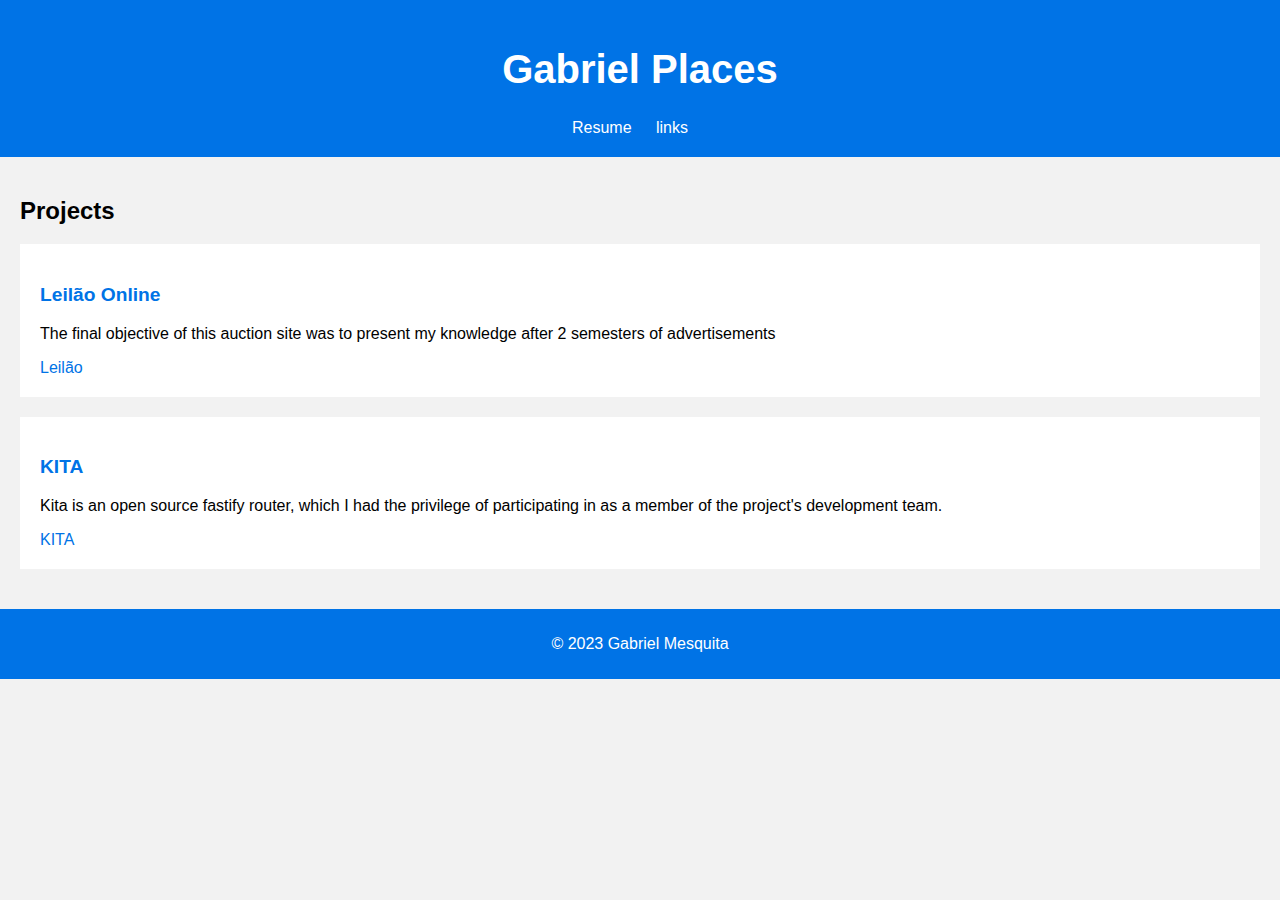
<file: index.html>
<!DOCTYPE html>
<html lang="pt-br">

<link rel="stylesheet" href="stylee.css">


<head>
    <meta charset="UTF-8">
    <meta name="viewport" content="width=device-width, initial-scale=1.0">
    <title>Gabriel Places</title>
    <link rel="stylesheet" href="style.css">
</head>
<body>
    <header>
        <h1>Gabriel Places</h1>
        <nav>
            <ul>
                <li><a href="sobremim.html">Resume</a></li>
                <li><a href="links.html">links</a></li>
            </ul>
        </nav>
    </header>
   

    <section id="Projects">
        <h2>Projects</h2>
        <div class="projeto">
            <h3>Leilão Online</h3>
            <p>The final objective of this auction site was to present my knowledge after 2 semesters of advertisements</p>
            <ul>
                <li><a href="https://github.com/MesquitaViana/Leilao"> Leilão</a></li>
            </ul>
        </div>
        <div class="projeto">
            <h3>KITA</h3>
            <p>Kita is an open source fastify router, which I had the privilege of participating in as a member of the project's development team.</p>
            <ul>
                <li><a href="https://github.com/kitajs">KITA</a></li>
            </ul>
        </div>
      
    </section>

    <footer>
        <p>&copy; 2023 Gabriel Mesquita</p>
    </footer>
</body>
       <!-- <script src="script.js"></> -->
</html>
</file>
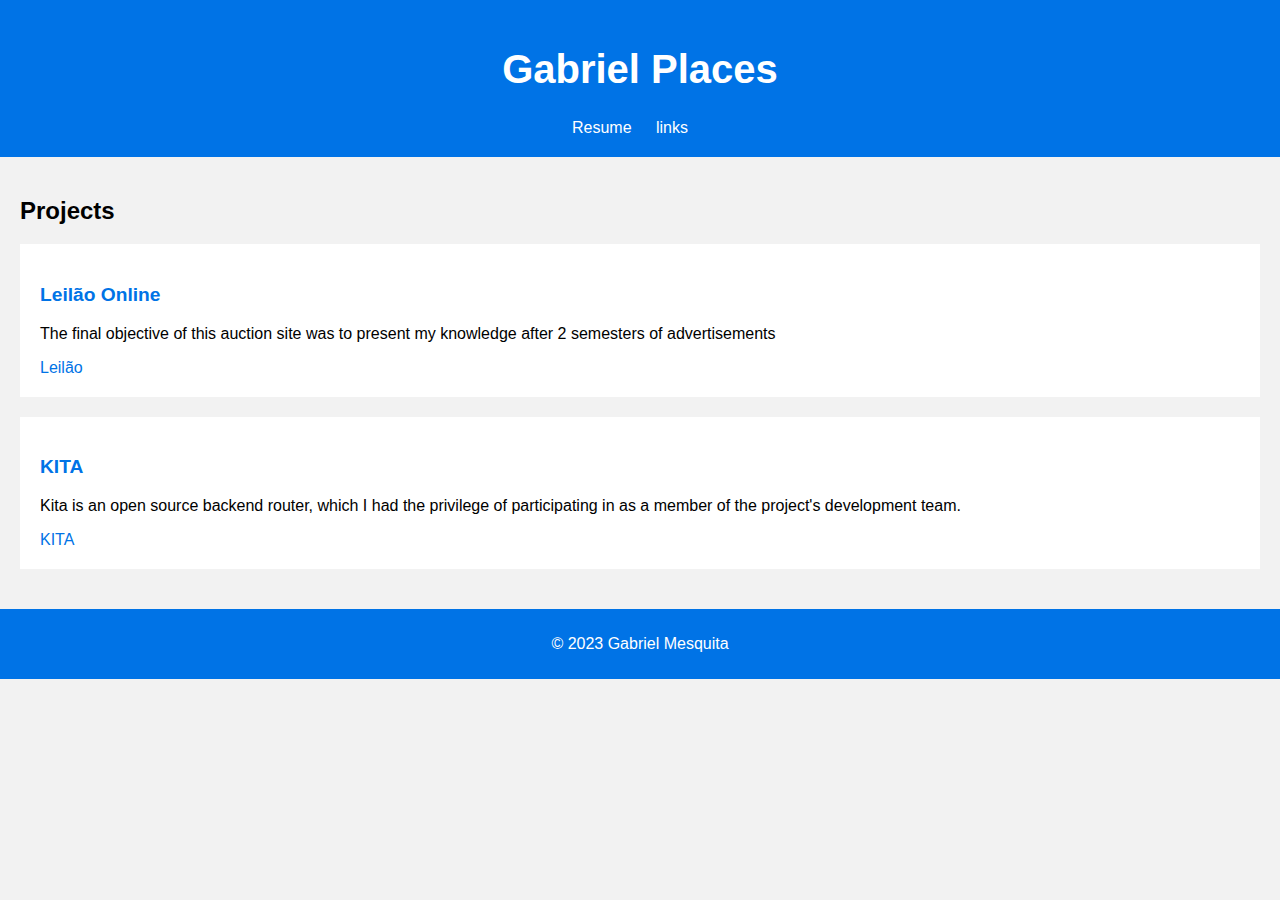
<file: front/index.html>
<!DOCTYPE html>
<html lang="pt-br">

<link rel="stylesheet" href="stylee.css">


<head>
    <meta charset="UTF-8">
    <meta name="viewport" content="width=device-width, initial-scale=1.0">
    <title>Gabriel Places</title>
    <link rel="stylesheet" href="style.css">
</head>
<body>
    <header>
        <h1>Gabriel Places</h1>
        <nav>
            <ul>
                <li><a href="sobremim.html">Resume</a></li>
                <li><a href="links.html">links</a></li>
            </ul>
        </nav>
    </header>
   

    <section id="Projects">
        <h2>Projects</h2>
        <div class="projeto">
            <h3>Leilão Online</h3>
            <p>The final objective of this auction site was to present my knowledge after 2 semesters of advertisements</p>
            <ul>
                <li><a href="https://github.com/MesquitaViana/Leilao"> Leilão</a></li>
            </ul>
        </div>
        <div class="projeto">
            <h3>KITA</h3>
            <p>Kita is an open source backend router, which I had the privilege of participating in as a member of the project's development team.</p>
            <ul>
                <li><a href="https://github.com/kitajs">KITA</a></li>
            </ul>
        </div>
      
    </section>

    <footer>
        <p>&copy; 2023 Gabriel Mesquita</p>
    </footer>
</body>
</html>
</file>
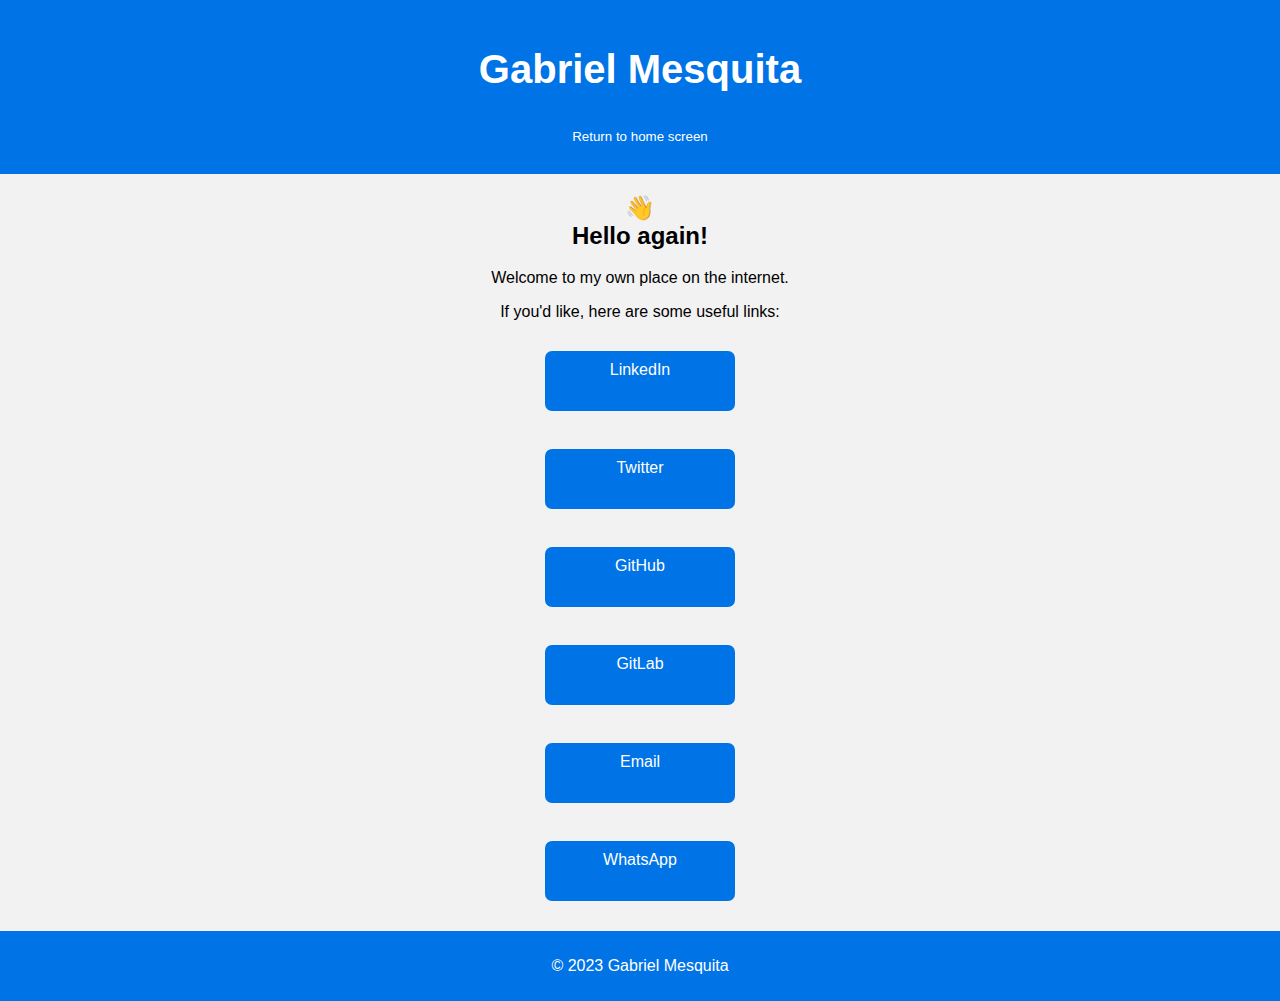
<file: front/links.html>
<!DOCTYPE html>
<html lang="en">
<head>
    <link rel="stylesheet" href="estilos.css">
    <meta charset="UTF-8">
    <meta name="viewport" content="width=device-width, initial-scale=1.0">
    <title>Minha Página de Redes Sociais</title>
    <style>
        body {
            text-align: center;
            font-family: Arial, sans-serif;
        }

        .social-buttons {
            margin: 20px;
        }

        .social-button {
            margin: 10px;
            display: inline-block;
        }
    </style>
</head>
<body>
    <header>
        <h1>Gabriel Mesquita</h1>
        <button id="hiddenButton">Return to home screen</button>

    <script>
        document.addEventListener("DOMContentLoaded", function() {
            // Adicione um evento de clique ao botão
            document.getElementById("hiddenButton").addEventListener("click", function() {
                // Redireciona para index.html (ou outra página desejada)
                window.location.href = "index.html";
            });
        
            // Torna o botão visível
            document.getElementById("hiddenButton").style.display = "block";
        });
    </script>
    </header>
    <h2>👋
        <br>
        Hello again!
    </h2>
    <p>Welcome to my own place on the internet.</p>

    <p>If you'd like, here are some useful links:</p>

    <div class="social-buttons">
        <a href="https://www.linkedin.com/in/gabriel-mesquita-01b742299/" class="social-button" target="_blank">
            LinkedIn
        </a>
<br>
<br>
        <a href="https://twitter.com/eumescas" class="social-button" target="_blank">
            Twitter
        </a>
<br>
<br>
        <a href="https://github.com/MesquitaViana" class="social-button" target="_blank">
            GitHub
        </a>
<br>
<br>
        <a href="https://gitlab.com/" class="social-button" target="_blank">
            GitLab
        </a>
<br>
<br>
        <a href="mailto:MesquiitaaViana@gmail.com" class="social-button" target="_blank">
            Email
        </a>
<br>
<br>
        <a href="https://api.whatsapp.com/send?phone=5511953331959" class="social-button" target="_blank">
            WhatsApp
        </a>
    </div>

    <footer>
        <p>&copy; 2023 Gabriel Mesquita</p>
    </footer>

</body>
</html>
</file>
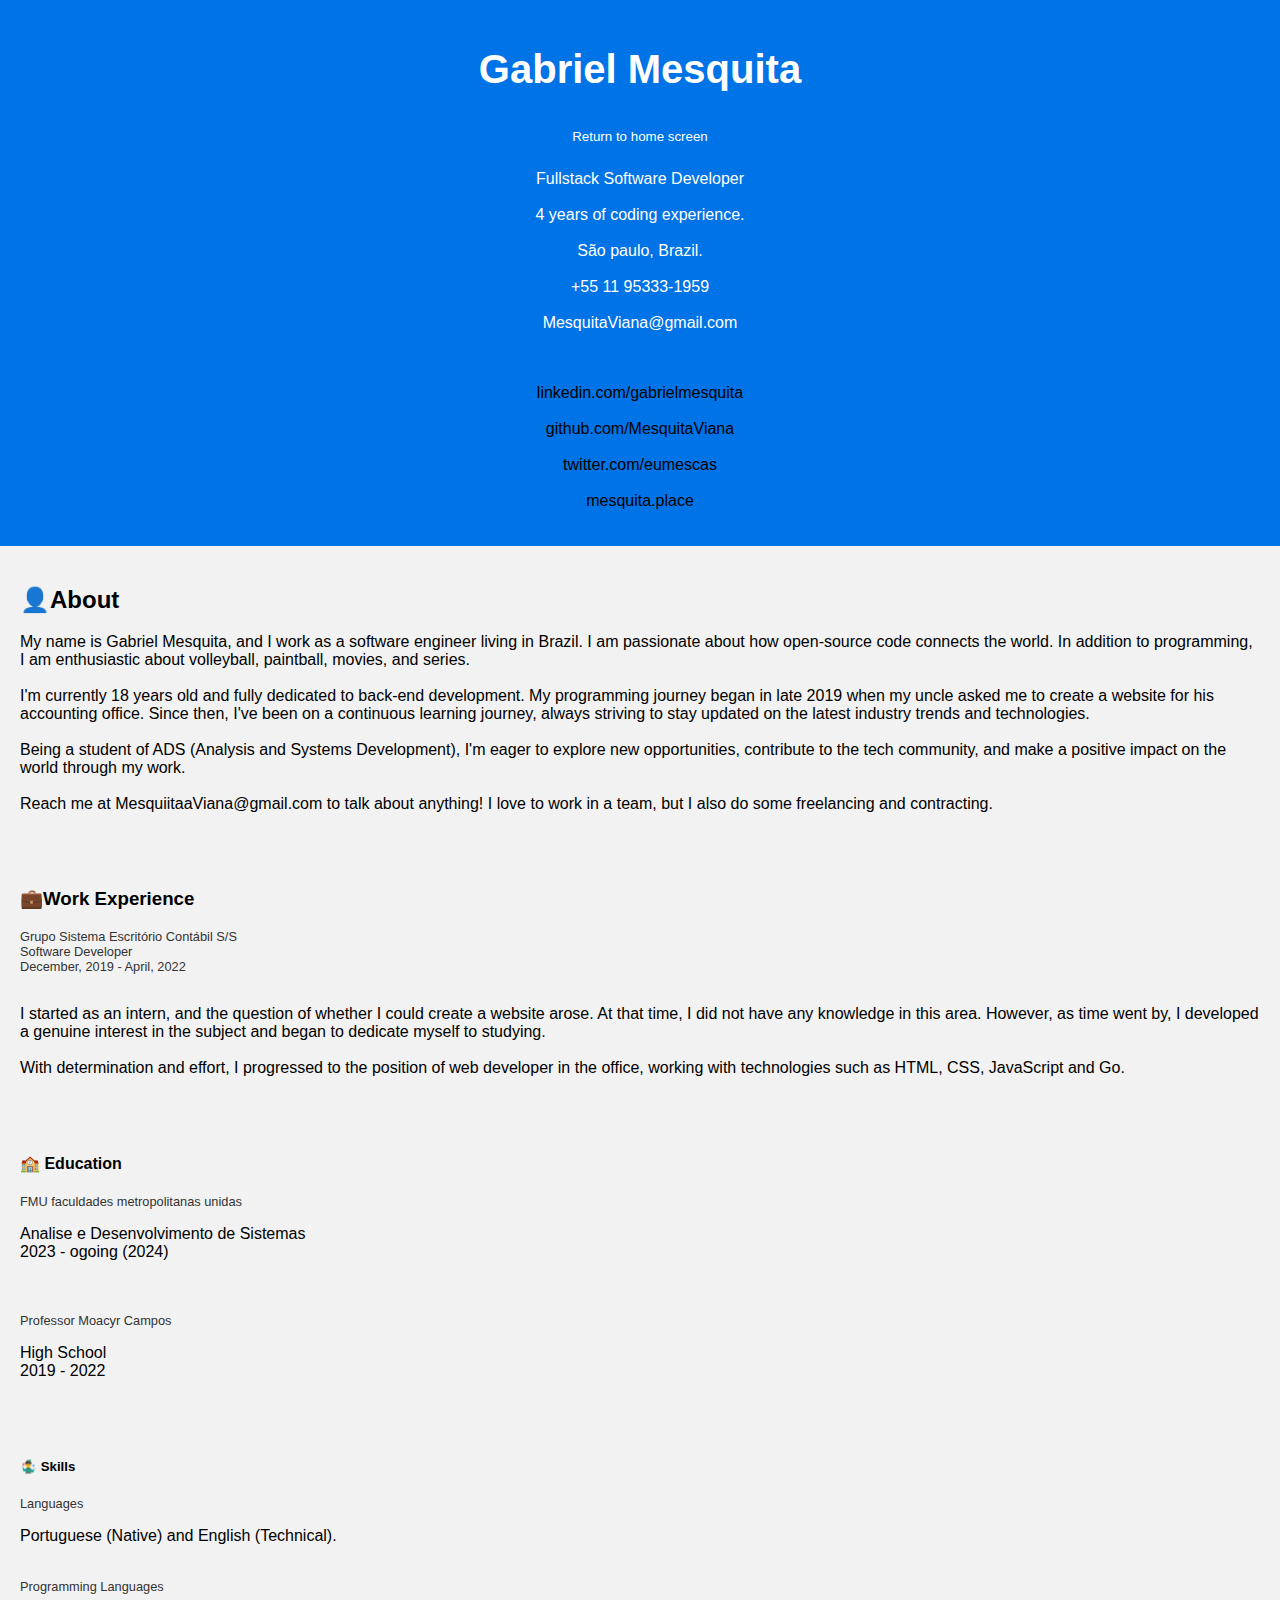
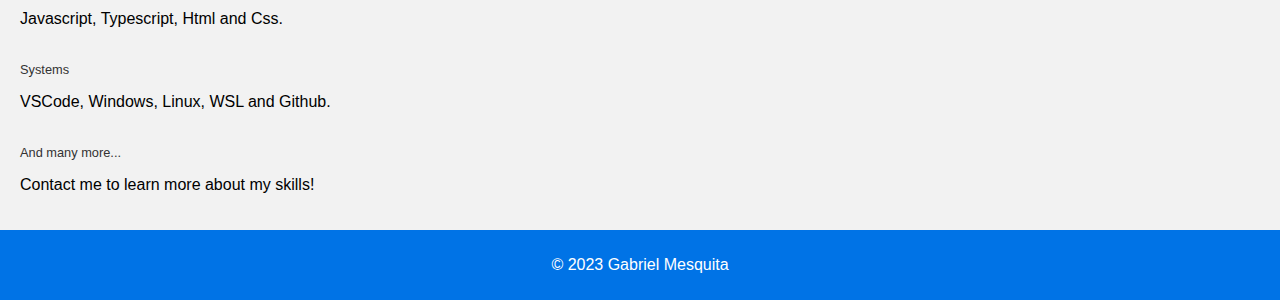
<file: front/sobremim.html>
<!DOCTYPE html>
<html lang="pt-br">

<link rel="stylesheet" href="style.css">


<head>
    <meta charset="UTF-8">
    <meta name="viewport" content="width=device-width, initial-scale=1.0">
    <title>About Me</title>
    <link rel="stylesheet" href="style.css">
</head>
<body>
    <header>
        <h1>Gabriel Mesquita</h1>
        <button id="hiddenButton">Return to home screen</button>

    <script>
        document.addEventListener("DOMContentLoaded", function() {
            // Adicione um evento de clique ao botão
            document.getElementById("hiddenButton").addEventListener("click", function() {
                // Redireciona para index.html (ou outra página desejada)
                window.location.href = "index.html";
            });
        
            // Torna o botão visível
            document.getElementById("hiddenButton").style.display = "block";
        });
    </script>


        <p>Fullstack Software Developer
            <br> 
            <br>
            4 years of coding experience.
            <br> 
            <br>
            São paulo, Brazil.
            <br> 
            <br>
            +55 11 95333-1959
            <br> 
            <br>
            MesquitaViana@gmail.com
            <br>
            <br>
            <br>
            
            <ul>
                <li><a href="https://www.linkedin.com/in/gabriel-mesquita-01b742299/">linkedin.com/gabrielmesquita</a></li>
                <br>
                <li><a href="https://www.linkedin.com/in/gabriel-mesquita-01b742299/">github.com/MesquitaViana</a></li>
                <br>
                <li><a href="https://twitter.com/eumescas">twitter.com/eumescas</a></li>
                <br>
                <li><a href="http://mesquita.place/">mesquita.place</a></li>
            </ul>
            

        </p>
    </header>

    <section>
        
        
        
        
        
        <h2>👤About</h2>
        <p>
            My name is Gabriel Mesquita, and I work as a software engineer living in Brazil. I am passionate about how open-source code connects the world. In addition to programming, I am enthusiastic about volleyball, paintball, movies, and series.
<br> 
<br>
            I'm currently 18 years old and fully dedicated to back-end development. My programming journey began in late 2019 when my uncle asked me to create a website for his accounting office. Since then, I've been on a continuous learning journey, always striving to stay updated on the latest industry trends and technologies. 
<br>  
<br>
            Being a student of ADS (Analysis and Systems Development), I'm eager to explore new opportunities, contribute to the tech community, and make a positive impact on the world through my work.
            <br>
            <br>
            Reach me at MesquiitaaViana@gmail.com to talk about anything! I love to work in a team, but I also do some freelancing and contracting.
        </p>
    </section>

    <section>

        <h3>💼Work Experience</h3>
        <p class="resume-info">
            Grupo Sistema Escritório Contábil S/S
            <br>
            Software Developer
            <br>
            December, 2019 - April, 2022
            <br> 
            <br>
        </p>
        
            <p>
            I started as an intern, and the question of whether I could create a website arose. At that time, I did not have any knowledge in this area. However, as time went by, I developed a genuine interest in the subject and began to dedicate myself to studying. 
            <br>
            <br>
            With determination and effort, I progressed to the position of web developer in the office, working with technologies such as HTML, CSS, JavaScript and Go.
            
        </p>
    </section>

    <section>
        <h4>🏫 Education</h4>
        <p class="education-info">FMU faculdades metropolitanas unidas</p>
        <p>
        Analise e Desenvolvimento de Sistemas
        <br>
        2023 - ogoing (2024)
    </p>
        <br>
        <br>
        <p class="education-info">Professor Moacyr Campos</p>
        <p>
        High School
        <br>
        2019 - 2022
    </p>


    </section>

    <section>
        <h5>🤹‍♂️ Skills</h5>
        <p class="education-info">Languages</p>
        <p>
            Portuguese (Native) and English (Technical).
        </p>
        <br>
        <p class="education-info">Programming Languages</p>
        <p>
            Javascript, Typescript, Html and Css.
        </p>
        <br>
        <p class="education-info">Systems</p>
        <p>
            VSCode, Windows, Linux, WSL and Github.
        </p>
        <br>
        <p class="education-info">And many more...</p>
        <p>
            Contact me to learn more about my skills!
        </p>

    </section>

    <footer>
        <p>&copy; 2023 Gabriel Mesquita</p>
    </footer>
</body>
</html>
</file>
<file: stylee.css>
/* Estilos para o corpo da página */
body {
    font-family: Arial, sans-serif;
    margin: 0;
    padding: 0;
    background-color: #f2f2f2;
}

/* Estilos para o cabeçalho */
header {
    background-color: #0073e6;
    color: #fff;
    text-align: center;
    padding: 20px;
}

h1 {
    font-size: 2.5em;
}

/* Estilos para a navegação */
nav ul {
    list-style-type: none;
    padding: 0;
    margin: 0;
}

nav ul li {
    display: inline;
    margin-right: 20px;
}

/* Estilos para os links na navegação */
nav ul li a {
    text-decoration: none;
    color: #fff;
}

nav ul li a:hover {
    text-decoration: underline;
    color: #ff5722; /* Cor laranja para os links ao passar o mouse */
}

/* Estilos para a seção "Projects" */
#Projects {
    padding: 20px;
}

h2 {
    font-size: 1.5em;
}

/* Estilos para os projetos */
.projeto {
    background-color: #fff;
    padding: 20px;
    margin-bottom: 20px;
}

.projeto h3 {
    font-size: 1.2em;
    color: #0073e6;
}

/* Estilos para os links nos projetos */
.projeto ul li a {
    text-decoration: none;
    color: #0073e6;
}

.projeto ul li a:hover {
    text-decoration: underline;
    color: #ff5722; /* Cor laranja para os links ao passar o mouse */
}

/* Estilos para o rodapé */
footer {
    background-color: #0073e6;
    color: #fff;
    text-align: center;
    padding: 10px;
}
</file>
<file: style.css>
/* Estilos para o corpo da página */
body {
    font-family: Arial, sans-serif;
    margin: 0;
    padding: 0;
    background-color: #f2f2f2;
}
button {
    background-color: #0073e6;
    color: #fff;
    padding: 10px 20px;
    border: none;
    cursor: pointer;
    margin: 0 auto; /* Define margens automáticas para centralizar horizontalmente */
    display: block; /* Transforma o botão em um elemento de bloco para ocupar toda a largura disponível */
}
/* Estilos para o cabeçalho */
header {
    background-color: #0073e6;
    color: #fff;
    text-align: center;
    padding: 20px;
}

h1 {
    font-size: 2.5em;
    text-align: center;
}

/* Estilos para a seção "About" */
section {
    padding: 20px;
}

h2 {
    font-size: 1.5em;
}

ul {
    list-style-type: none; /* Remove os marcadores de lista */
    padding: 0;
    margin: 0;
}

/* Estilos para os links na lista */
ul li a {
    text-decoration: none;
    color: #000000; /* Cor azul para os links */
}

/* Estilos para os links ao passar o mouse sobre eles */
ul li a:hover {
    text-decoration: underline;
    color: #ff5722; /* Cor laranja para os links ao passar o mouse */
}

.resume-info {
    font-family: verdana, sans-serif;
    font-size: 0.8em;
    color: #333;
    margin: 0;
    padding: 0;
}

.education-info {
    font-family: verdana, sans-serif;
    font-size: 0.8em;
    color: #333;
    margin: 0;
    padding: 0;
}

/* Estilos para o rodapé */
footer {
    background-color: #0073e6;
    color: #fff;
    text-align: center;
    padding: 10px;
}
</file>
<file: front/stylee.css>
/* Estilos para o corpo da página */
body {
    font-family: Arial, sans-serif;
    margin: 0;
    padding: 0;
    background-color: #f2f2f2;
}

/* Estilos para o cabeçalho */
header {
    background-color: #0073e6;
    color: #fff;
    text-align: center;
    padding: 20px;
}

h1 {
    font-size: 2.5em;
}

/* Estilos para a navegação */
nav ul {
    list-style-type: none;
    padding: 0;
    margin: 0;
}

nav ul li {
    display: inline;
    margin-right: 20px;
}

/* Estilos para os links na navegação */
nav ul li a {
    text-decoration: none;
    color: #fff;
}

nav ul li a:hover {
    text-decoration: underline;
    color: #ff5722; /* Cor laranja para os links ao passar o mouse */
}

/* Estilos para a seção "Projects" */
#Projects {
    padding: 20px;
}

h2 {
    font-size: 1.5em;
}

/* Estilos para os projetos */
.projeto {
    background-color: #fff;
    padding: 20px;
    margin-bottom: 20px;
}

.projeto h3 {
    font-size: 1.2em;
    color: #0073e6;
}

/* Estilos para os links nos projetos */
.projeto ul li a {
    text-decoration: none;
    color: #0073e6;
}

.projeto ul li a:hover {
    text-decoration: underline;
    color: #ff5722; /* Cor laranja para os links ao passar o mouse */
}

/* Estilos para o rodapé */
footer {
    background-color: #0073e6;
    color: #fff;
    text-align: center;
    padding: 10px;
}
</file>
<file: front/style.css>
/* Estilos para o corpo da página */
body {
    font-family: Arial, sans-serif;
    margin: 0;
    padding: 0;
    background-color: #f2f2f2;
}
button {
    background-color: #0073e6;
    color: #fff;
    padding: 10px 20px;
    border: none;
    cursor: pointer;
    margin: 0 auto; /* Define margens automáticas para centralizar horizontalmente */
    display: block; /* Transforma o botão em um elemento de bloco para ocupar toda a largura disponível */
}
/* Estilos para o cabeçalho */
header {
    background-color: #0073e6;
    color: #fff;
    text-align: center;
    padding: 20px;
}

h1 {
    font-size: 2.5em;
    text-align: center;
}

/* Estilos para a seção "About" */
section {
    padding: 20px;
}

h2 {
    font-size: 1.5em;
}

ul {
    list-style-type: none; /* Remove os marcadores de lista */
    padding: 0;
    margin: 0;
}

/* Estilos para os links na lista */
ul li a {
    text-decoration: none;
    color: #000000; /* Cor azul para os links */
}

/* Estilos para os links ao passar o mouse sobre eles */
ul li a:hover {
    text-decoration: underline;
    color: #ff5722; /* Cor laranja para os links ao passar o mouse */
}

.resume-info {
    font-family: verdana, sans-serif;
    font-size: 0.8em;
    color: #333;
    margin: 0;
    padding: 0;
}

.education-info {
    font-family: verdana, sans-serif;
    font-size: 0.8em;
    color: #333;
    margin: 0;
    padding: 0;
}

/* Estilos para o rodapé */
footer {
    background-color: #0073e6;
    color: #fff;
    text-align: center;
    padding: 10px;
}
</file>
<file: front/estilos.css>
/* Estilos para o corpo da página */
body {
    text-align: center;
    font-family: Arial, sans-serif;
    margin: 0;
    padding: 0;
    background-color: #f2f2f2;
}
button {
    background-color: #0073e6;
    color: #fff;
    padding: 10px 20px;
    border: none;
    cursor: pointer;
    margin: 0 auto; /* Define margens automáticas para centralizar horizontalmente */
    display: block; /* Transforma o botão em um elemento de bloco para ocupar toda a largura disponível */
}

/* Estilos para o cabeçalho */
header {
    background-color: #0073e6;
    color: #fff;
    text-align: center;
    padding: 20px;
}

h1 {
    font-size: 2.5em;
}

h2 {
    font-size: 1.5em;
}

/* Estilos para os botões de mídia social */
.social-buttons {
    margin: 20px;
}

.social-button {
    display: inline-block;
    margin: 10px;
    background-color: #0073e6; /* Cor de fundo dos botões */
    color: #fff; /* Cor do texto nos botões */
    padding: 10px 20px; /* Espaçamento interno dos botões */
    border-radius: 7px; /* Borda arredondada nos botões */
    text-decoration: none; /* Remover sublinhado nos links */
    transition: background-color 0.3s, color 0.3s; /* Efeito de transição ao passar o mouse */
    width: 150px; /* Largura dos botões */
    height: 40px; /* Altura dos botões */


    /* Estilizar a imagem dentro dos botões */
    img {
        width: 20px; /* Largura da imagem */
        height: 20px; /* Altura da imagem */
        margin-right: 5px; /* Espaço entre a imagem e o texto */
        vertical-align: middle; /* Alinhar a imagem verticalmente com o texto */
    }

    /* Estilizar os botões ao passar o mouse */
    &:hover {
        background-color: #ff5722; /* Nova cor de fundo ao passar o mouse */
        color: #fff; /* Nova cor do texto ao passar o mouse */
    }
}


/* Estilos para o rodapé */
footer {
    background-color: #0073e6;
    color: #fff;
    text-align: center;
    padding: 10px;
}
</file>
